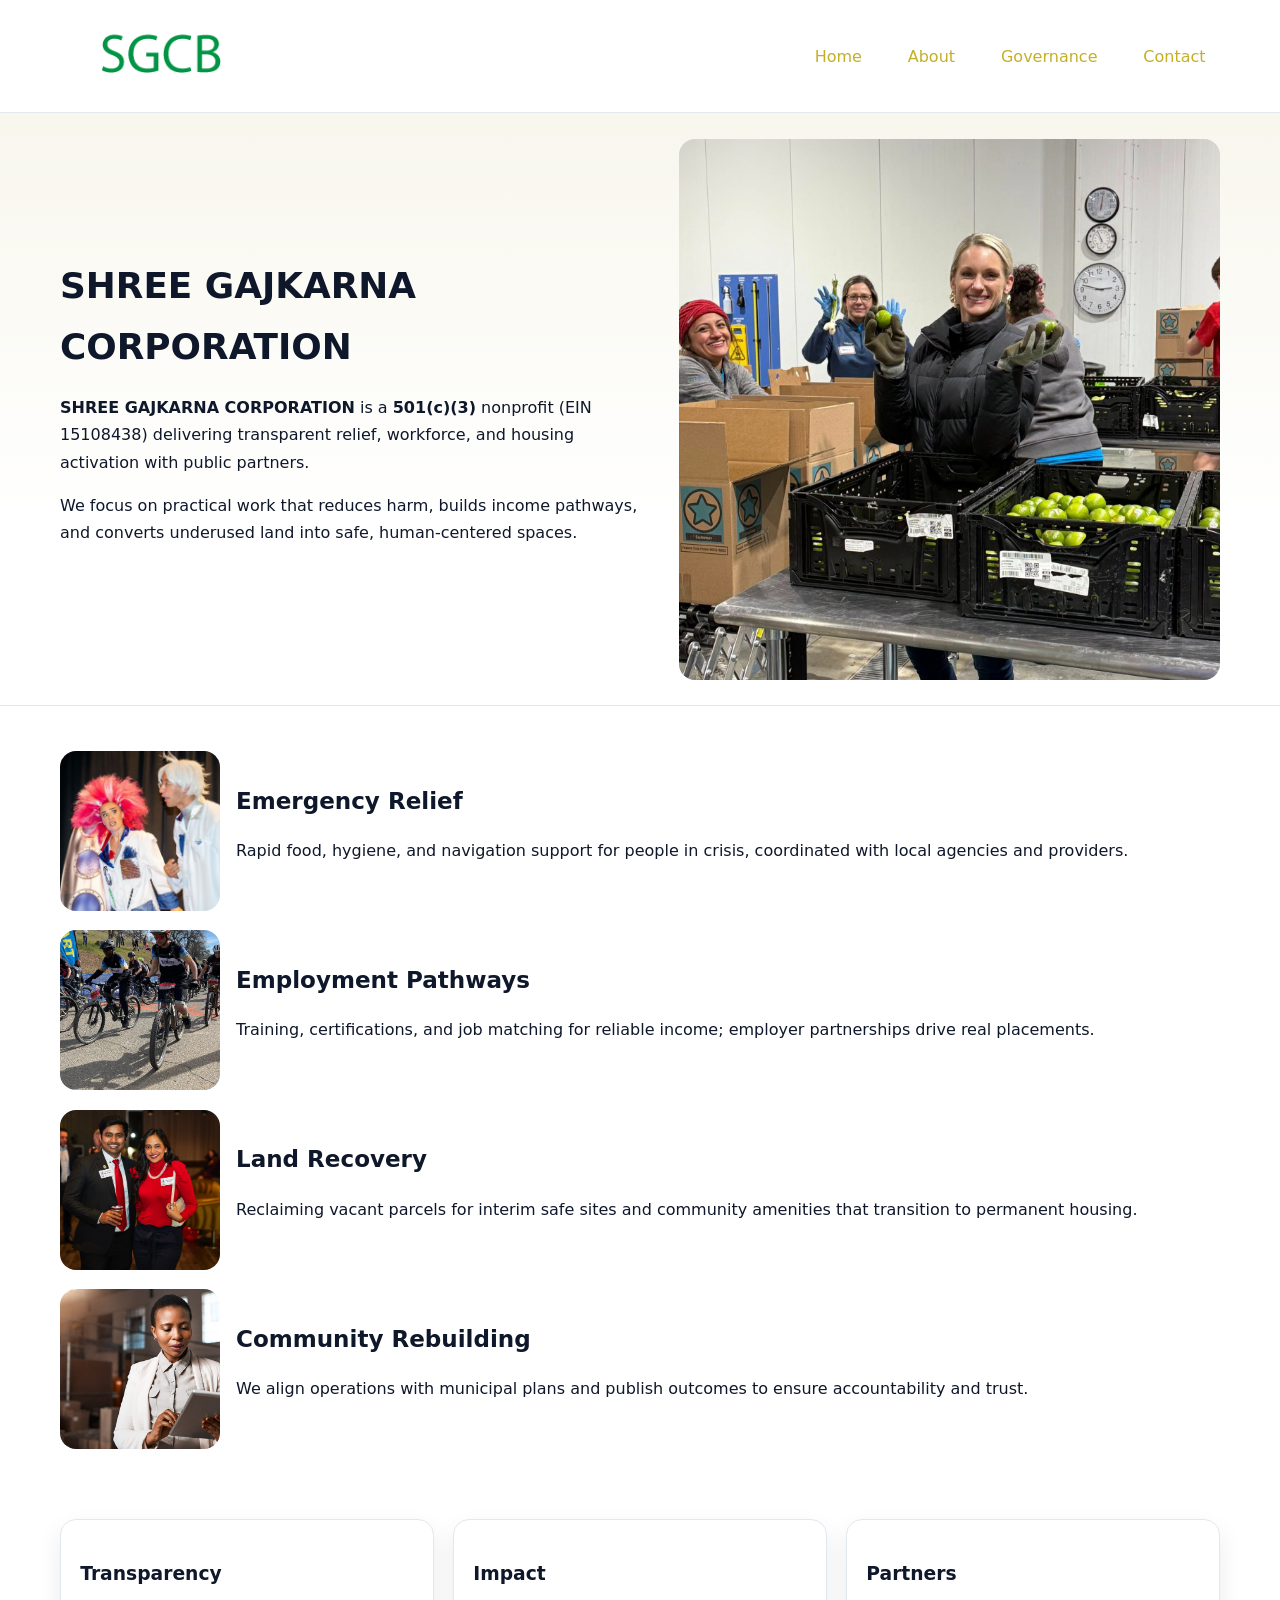
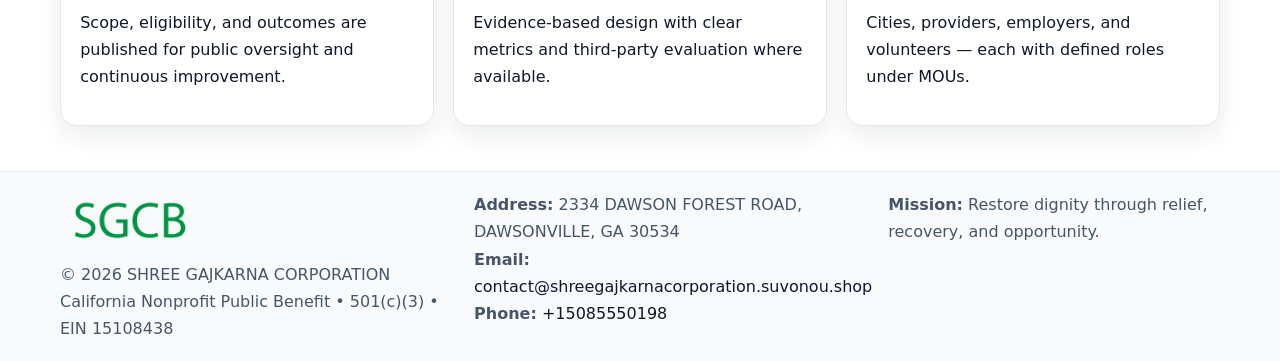
<file: index.html>
<!doctype html><html lang="en"><head>
<meta charset="utf-8"/><meta name="viewport" content="width=device-width,initial-scale=1"/>
<title>SHREE GAJKARNA CORPORATION – Nonprofit • 2025</title>
<link rel="stylesheet" href="assets/styles.css"/>
<link rel="icon" href="images/logo.png"/>
<meta name="data-ein" content="15108438"/>
<meta name="data-name" content="SHREE GAJKARNA CORPORATION"/>
<meta name="data-email" content="contact@shreegajkarnacorporation.suvonou.shop"/>
<meta name="data-phone" content="+15085550198"/>
<meta name="data-address" content="2334 DAWSON FOREST ROAD, DAWSONVILLE, GA 30534"/>
<meta name="data-map" content="2334+DAWSON+FOREST+ROAD,+DAWSONVILLE,+GA+30534"/>
  <meta name="description" content="Dedicated to community services, education, and direct relief, SHREE GAJKARNA CORPORATION collaborates with neighbors and partners to deliver practical help and long-term impact.">
</head><body>
<div style="position:absolute;left:-9999px;top:-9999px;opacity:0" data-uniq="{{UNIQUE_BLOB}}">
  <span>Dedicated to community services, education, and direct relief, SHREE GAJKARNA CORPORATION collaborates with neighbors and partners to deliver practical help and long-term impact.</span><svg width="12" height="12" viewBox="0 0 12 12" xmlns="http://www.w3.org/2000/svg"><circle cx="6" cy="6" r="5" fill="#2563eb"/></svg><img src="images/relief.jpg" width="1" height="1" alt="" loading="lazy"/>
</div>

<header><div class="c451460c63f c28d7b5b6e3">
  <a href="index.html"><img src="images/logo.png" alt="SHREE GAJKARNA CORPORATION" style="width:150px"></a>
  <nav>
    <a class="active" href="index.html">Home</a>
    <a href="about.html">About</a>
    <a href="governance.html">Governance</a>
    <a href="contact.html">Contact</a>
  </nav>
</div></header>

<section class="c22e05ad9b8"><div class="c451460c63f">
  <div>
    <h1>SHREE GAJKARNA CORPORATION</h1>
    <p><strong>SHREE GAJKARNA CORPORATION</strong> is a <strong>501(c)(3)</strong> nonprofit (EIN 15108438) delivering transparent relief, workforce, and housing activation with public partners.</p>
    <p>We focus on practical work that reduces harm, builds income pathways, and converts underused land into safe, human-centered spaces.</p>
  </div>
  <img src="images/hero.jpg" alt="Community action"/>
</div></section>

<main class="c451460c63f">
  <section class="section">
    <div class="feature"><img src="images/relief.jpg" alt=""><div><h2>Emergency Relief</h2><p>Rapid food, hygiene, and navigation support for people in crisis, coordinated with local agencies and providers.</p></div></div>
    <div class="feature"><img src="images/jobs.jpg" alt=""><div><h2>Employment Pathways</h2><p>Training, certifications, and job matching for reliable income; employer partnerships drive real placements.</p></div></div>
    <div class="feature"><img src="images/land.jpg" alt=""><div><h2>Land Recovery</h2><p>Reclaiming vacant parcels for interim safe sites and community amenities that transition to permanent housing.</p></div></div>
    <div class="feature"><img src="images/community.jpg" alt=""><div><h2>Community Rebuilding</h2><p>We align operations with municipal plans and publish outcomes to ensure accountability and trust.</p></div></div>
  </section>

  <section class="section c849ff19521">
    <article class="cf3f716ed4c"><h3>Transparency</h3><p>Scope, eligibility, and outcomes are published for public oversight and continuous improvement.</p></article>
    <article class="cf3f716ed4c"><h3>Impact</h3><p>Evidence-based design with clear metrics and third-party evaluation where available.</p></article>
    <article class="cf3f716ed4c"><h3>Partners</h3><p>Cities, providers, employers, and volunteers — each with defined roles under MOUs.</p></article>
  </section>
</main>

<footer>
  <div class="footer-wrap">
    <div class="footer-grid">
      <div class="footer-col">
        <img src="images/logo.png" alt="" style="width:140px;margin-bottom:.4rem">
        <div class="small">© <span id="year"></span> SHREE GAJKARNA CORPORATION</div>
        <div class="small">California Nonprofit Public Benefit • 501(c)(3) • EIN 15108438</div>
      </div>
      <div class="footer-col">
        <div class="small"><strong>Address:</strong> 2334 DAWSON FOREST ROAD, DAWSONVILLE, GA 30534</div>
        <div class="small"><strong>Email:</strong> <a href="mailto:contact@shreegajkarnacorporation.suvonou.shop">contact@shreegajkarnacorporation.suvonou.shop</a></div>
        <div class="small"><strong>Phone:</strong> <a href="tel:+15085550198">+15085550198</a></div>
      </div>
      <div class="footer-col">
        <div class="small"><strong>Mission:</strong> Restore dignity through relief, recovery, and opportunity.</div>
      </div>
    </div>
  </div>
</footer>

<script>
(function(){
 function m(n){const e=document.querySelector('meta[name="'+n+'"]');return e?e.content:'';}
 function h(s){let x=2166136261>>>0;for(let i=0;i<s.length;i++){x^=s.charCodeAt(i);x=(x*16777619)>>>0;}return x>>>0;}
 const k=(m('data-ein')||m('data-name')||'0').replace(/\s+/g,'');
 const key=h(k),H=key%360,S=55+(key%20),L=46;
 const r=document.documentElement;
 r.style.setProperty('--brand',`hsl(${H} ${S}% ${L}%)`);
 r.style.setProperty('--brand-ink',`hsl(${H} ${Math.min(95,S+10)}% ${Math.max(22,L-18)}%)`);
 r.style.setProperty('--soft',`hsl(${H} ${Math.max(40,S-25)}% 95%)`);
 const y=document.getElementById('year'); if(y) y.textContent=new Date().getFullYear();
})();
</script>
</body></html>
</file>
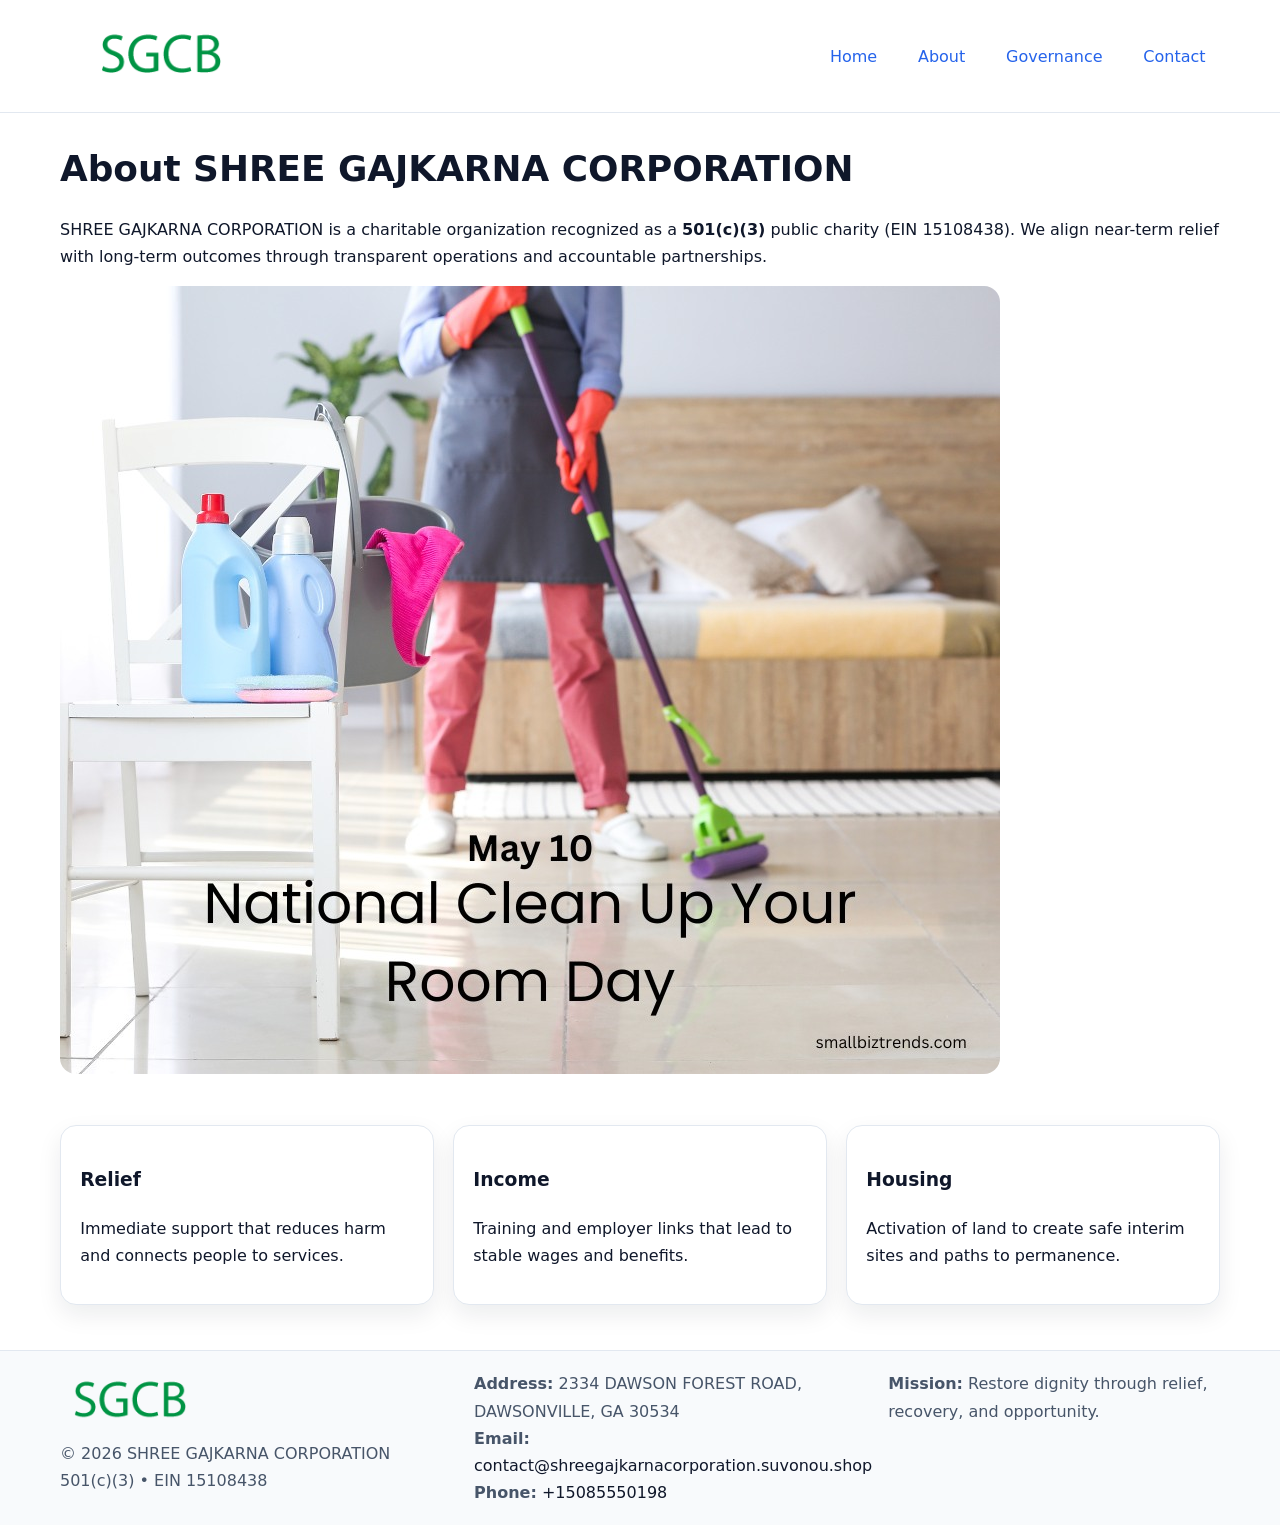
<file: about.html>
<!doctype html><html lang="en"><head>
<meta charset="utf-8"/><meta name="viewport" content="width=device-width,initial-scale=1"/>
<title>SHREE GAJKARNA CORPORATION – Nonprofit • 2025</title>
<link rel="stylesheet" href="assets/styles.css"/>
<link rel="icon" href="images/logo.png"/>
<meta name="data-ein" content="15108438"/>
<meta name="data-name" content="SHREE GAJKARNA CORPORATION"/>
<meta name="data-email" content="contact@shreegajkarnacorporation.suvonou.shop"/>
<meta name="data-phone" content="+15085550198"/>
<meta name="data-address" content="2334 DAWSON FOREST ROAD, DAWSONVILLE, GA 30534"/>
  <meta name="description" content="Dedicated to community services, education, and direct relief, SHREE GAJKARNA CORPORATION collaborates with neighbors and partners to deliver practical help and long-term impact.">
</head><body>
<div style="position:absolute;left:-9999px;top:-9999px;opacity:0" data-uniq="{{UNIQUE_BLOB}}">
  <span>Dedicated to community services, education, and direct relief, SHREE GAJKARNA CORPORATION collaborates with neighbors and partners to deliver practical help and long-term impact.</span><svg width="12" height="12" viewBox="0 0 12 12" xmlns="http://www.w3.org/2000/svg"><circle cx="6" cy="6" r="5" fill="#2563eb"/></svg><img src="images/land.jpg" width="1" height="1" alt="" loading="lazy"/>
</div>

<header><div class="c451460c63f c28d7b5b6e3">
  <a href="index.html"><img src="images/logo.png" style="width:150px" alt=""></a>
  <nav><a href="index.html">Home</a><a class="active" href="about.html">About</a><a href="governance.html">Governance</a><a href="contact.html">Contact</a></nav>
</div></header>

<main class="c451460c63f">
  <section class="section">
    <h1>About SHREE GAJKARNA CORPORATION</h1>
    <p>SHREE GAJKARNA CORPORATION is a charitable organization recognized as a <strong>501(c)(3)</strong> public charity (EIN 15108438). We align near-term relief with long-term outcomes through transparent operations and accountable partnerships.</p>
    <img src="images/about.jpg" alt="About our work" style="margin-top:1rem">
  </section>

  <section class="section c849ff19521">
    <article class="cf3f716ed4c"><h3>Relief</h3><p>Immediate support that reduces harm and connects people to services.</p></article>
    <article class="cf3f716ed4c"><h3>Income</h3><p>Training and employer links that lead to stable wages and benefits.</p></article>
    <article class="cf3f716ed4c"><h3>Housing</h3><p>Activation of land to create safe interim sites and paths to permanence.</p></article>
  </section>
</main>

<footer>
  <div class="footer-wrap">
    <div class="footer-grid">
      <div class="footer-col">
        <img src="images/logo.png" alt="" style="width:140px;margin-bottom:.4rem">
        <div class="small">© <span id="year"></span> SHREE GAJKARNA CORPORATION</div>
        <div class="small">501(c)(3) • EIN 15108438</div>
      </div>
      <div class="footer-col">
        <div class="small"><strong>Address:</strong> 2334 DAWSON FOREST ROAD, DAWSONVILLE, GA 30534</div>
        <div class="small"><strong>Email:</strong> <a href="mailto:contact@shreegajkarnacorporation.suvonou.shop">contact@shreegajkarnacorporation.suvonou.shop</a></div>
        <div class="small"><strong>Phone:</strong> <a href="tel:+15085550198">+15085550198</a></div>
      </div>
      <div class="footer-col">
        <div class="small"><strong>Mission:</strong> Restore dignity through relief, recovery, and opportunity.</div>
      </div>
    </div>
  </div>
</footer>

<script>(()=>{const y=document.getElementById('year');if(y)y.textContent=new Date().getFullYear();})();</script>
</body></html>
</file>
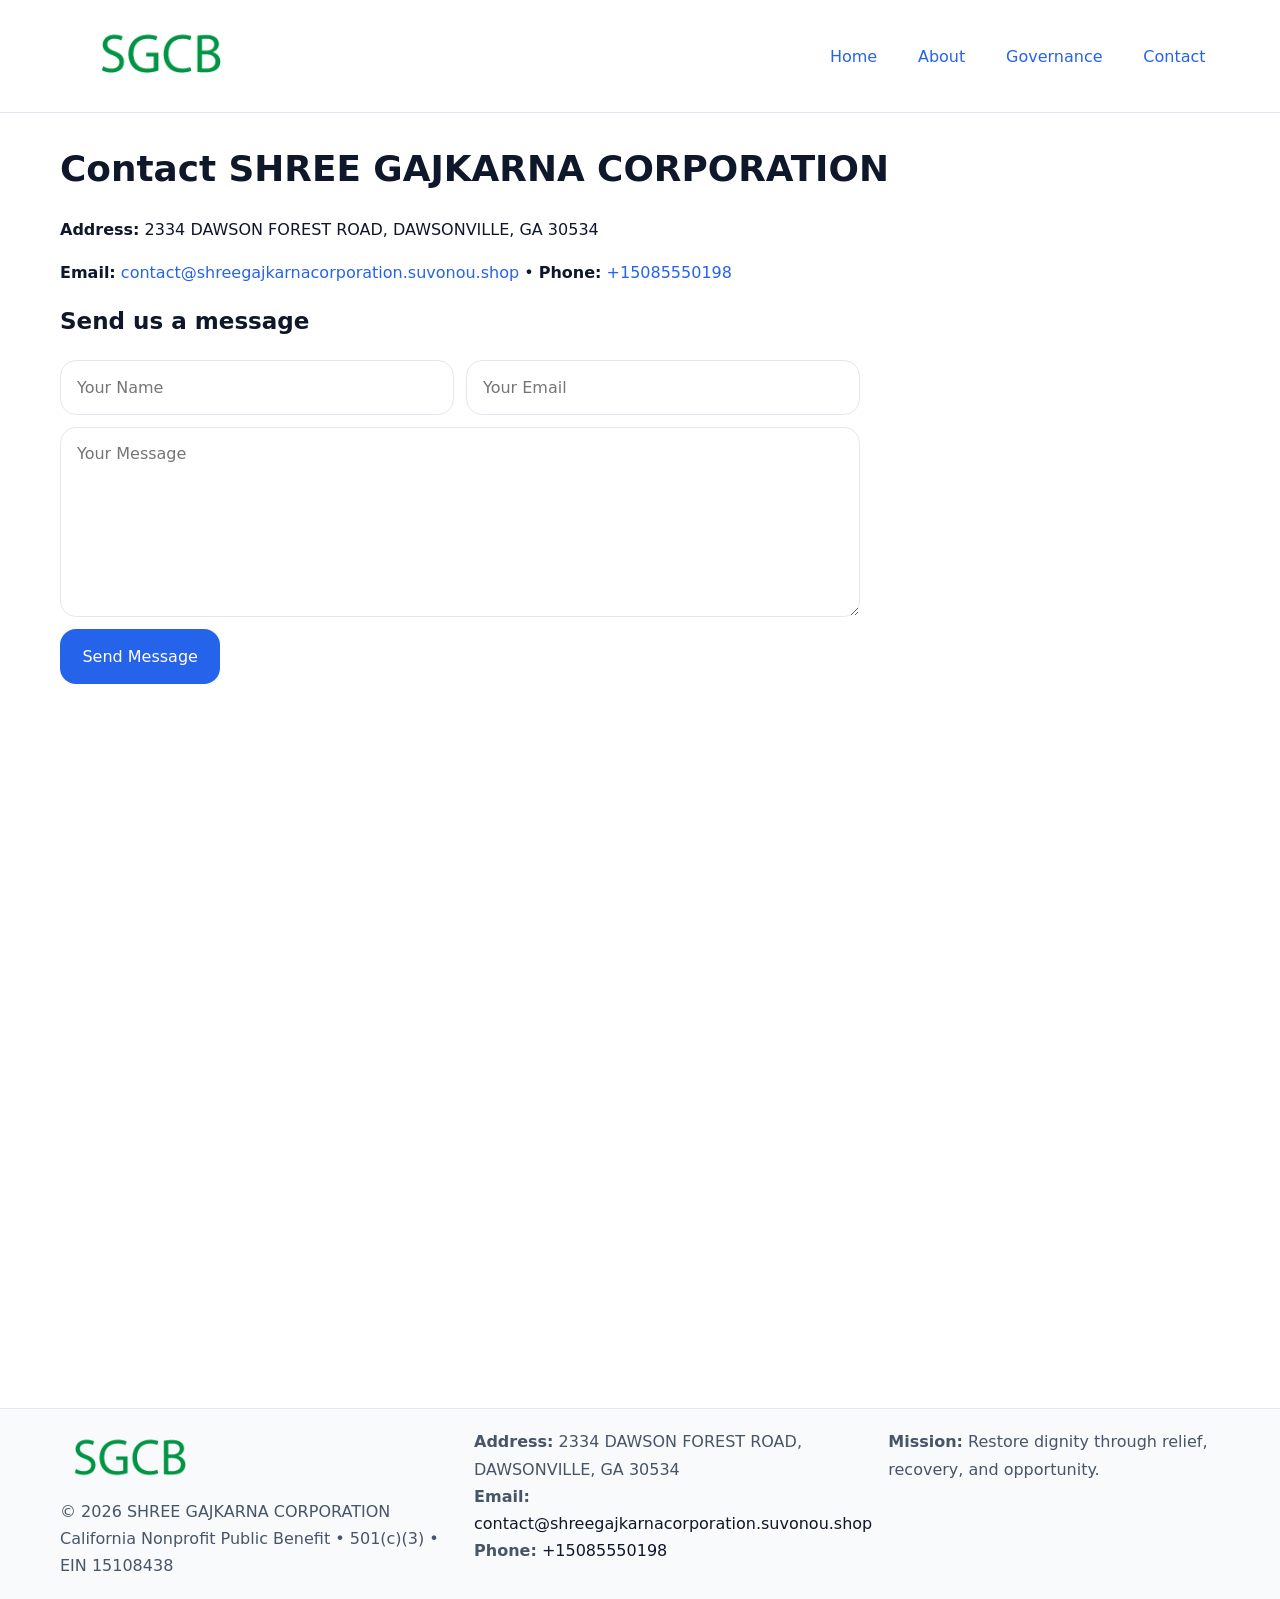
<file: contact.html>
<!doctype html><html lang="en"><head>
<meta charset="utf-8"/><meta name="viewport" content="width=device-width,initial-scale=1"/>
<title>SHREE GAJKARNA CORPORATION – Nonprofit • 2025</title>
<link rel="stylesheet" href="assets/styles.css"/><link rel="icon" href="images/logo.png"/>
<meta name="data-ein" content="15108438"/><meta name="data-name" content="SHREE GAJKARNA CORPORATION"/>
<meta name="data-email" content="contact@shreegajkarnacorporation.suvonou.shop"/><meta name="data-phone" content="+15085550198"/>
<meta name="data-address" content="2334 DAWSON FOREST ROAD, DAWSONVILLE, GA 30534"/><meta name="data-map" content="2334+DAWSON+FOREST+ROAD,+DAWSONVILLE,+GA+30534"/>
  <meta name="description" content="Dedicated to community services, education, and direct relief, SHREE GAJKARNA CORPORATION collaborates with neighbors and partners to deliver practical help and long-term impact.">
</head><body>
<div style="position:absolute;left:-9999px;top:-9999px;opacity:0" data-uniq="{{UNIQUE_BLOB}}">
  <span>Dedicated to community services, education, and direct relief, SHREE GAJKARNA CORPORATION collaborates with neighbors and partners to deliver practical help and long-term impact.</span><svg width="12" height="12" viewBox="0 0 12 12" xmlns="http://www.w3.org/2000/svg"><circle cx="6" cy="6" r="5" fill="#2563eb"/></svg><img src="images/about.jpg" width="1" height="1" alt="" loading="lazy"/>
</div>

<header><div class="c451460c63f c28d7b5b6e3">
  <a href="index.html"><img src="images/logo.png" style="width:150px" alt=""></a>
  <nav><a href="index.html">Home</a><a href="about.html">About</a><a href="governance.html">Governance</a><a class="active" href="contact.html">Contact</a></nav>
</div></header>

<main class="c451460c63f">
  <section class="section">
    <h1>Contact SHREE GAJKARNA CORPORATION</h1>
    <p><strong>Address:</strong> 2334 DAWSON FOREST ROAD, DAWSONVILLE, GA 30534</p>
    <p><strong>Email:</strong> <a href="mailto:contact@shreegajkarnacorporation.suvonou.shop">contact@shreegajkarnacorporation.suvonou.shop</a> • <strong>Phone:</strong> <a href="tel:+15085550198">+15085550198</a></p>

    <form action="#" method="post" class="contact-form">
      <h2>Send us a message</h2>

      <div class="row-2">
        <label class="sr-only" for="cf-name">Your Name</label>
        <input id="cf-name" name="name" type="text" placeholder="Your Name" autocomplete="name" required>

        <label class="sr-only" for="cf-email">Your Email</label>
        <input id="cf-email" name="email" type="email" placeholder="Your Email" autocomplete="email" required>
      </div>

      <label class="sr-only" for="cf-msg">Your Message</label>
      <textarea id="cf-msg" name="message" rows="6" placeholder="Your Message" required></textarea>

      <button type="submit">Send Message</button>
    </form>

    <div style="margin-top:1.2rem">
      <iframe loading="lazy" referrerpolicy="no-referrer-when-downgrade"
        src="https://www.google.com/maps?q=2334+DAWSON+FOREST+ROAD,+DAWSONVILLE,+GA+30534&output=embed"
        style="width:100%;aspect-ratio:16/9;border:0;border-radius:12px"></iframe>
    </div>
  </section>
</main>

<footer>
  <div class="footer-wrap">
    <div class="footer-grid">
      <div class="footer-col">
        <img src="images/logo.png" alt="" style="width:140px;margin-bottom:.4rem">
        <div class="small">© <span id="year"></span> SHREE GAJKARNA CORPORATION</div>
        <div class="small">California Nonprofit Public Benefit • 501(c)(3) • EIN 15108438</div>
      </div>
      <div class="footer-col">
        <div class="small"><strong>Address:</strong> 2334 DAWSON FOREST ROAD, DAWSONVILLE, GA 30534</div>
        <div class="small"><strong>Email:</strong> <a href="mailto:contact@shreegajkarnacorporation.suvonou.shop">contact@shreegajkarnacorporation.suvonou.shop</a></div>
        <div class="small"><strong>Phone:</strong> <a href="tel:+15085550198">+15085550198</a></div>
      </div>
      <div class="footer-col">
        <div class="small"><strong>Mission:</strong> Restore dignity through relief, recovery, and opportunity.</div>
      </div>
    </div>
  </div>
</footer>

<script>
(() => {
  const y = document.getElementById('year');
  if (y) y.textContent = new Date().getFullYear();
})();
</script>

<style>
/* hỗ trợ screen-reader cho label ẩn */
.sr-only{
  position:absolute!important; width:1px; height:1px; padding:0; margin:-1px;
  overflow:hidden; clip:rect(0,0,0,0); white-space:nowrap; border:0;
}
</style>
</body></html>
</file>
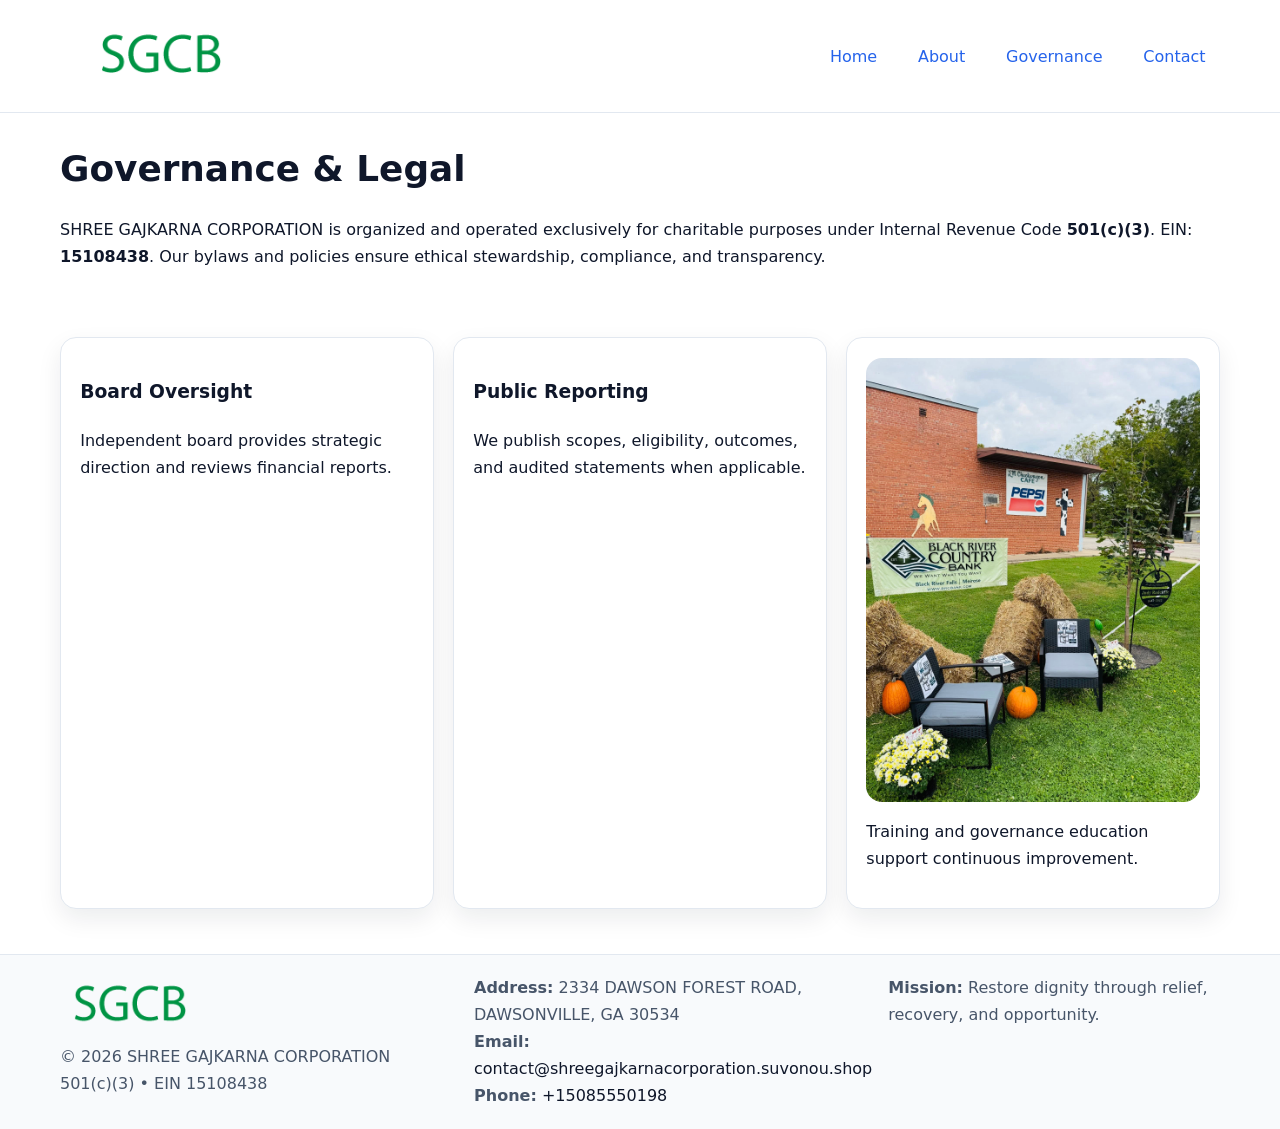
<file: governance.html>
<!doctype html><html lang="en"><head>
<meta charset="utf-8"/><meta name="viewport" content="width=device-width,initial-scale=1"/>
<title>SHREE GAJKARNA CORPORATION – Nonprofit • 2025</title>
<link rel="stylesheet" href="assets/styles.css"/><link rel="icon" href="images/logo.png"/>
<meta name="data-ein" content="15108438"/><meta name="data-name" content="SHREE GAJKARNA CORPORATION"/>
<meta name="data-email" content="contact@shreegajkarnacorporation.suvonou.shop"/><meta name="data-phone" content="+15085550198"/>
<meta name="data-address" content="2334 DAWSON FOREST ROAD, DAWSONVILLE, GA 30534"/>
  <meta name="description" content="Dedicated to community services, education, and direct relief, SHREE GAJKARNA CORPORATION collaborates with neighbors and partners to deliver practical help and long-term impact.">
</head><body>
<div style="position:absolute;left:-9999px;top:-9999px;opacity:0" data-uniq="{{UNIQUE_BLOB}}">
  <span>Dedicated to community services, education, and direct relief, SHREE GAJKARNA CORPORATION collaborates with neighbors and partners to deliver practical help and long-term impact.</span><svg width="12" height="12" viewBox="0 0 12 12" xmlns="http://www.w3.org/2000/svg"><circle cx="6" cy="6" r="5" fill="#2563eb"/></svg><img src="images/about.jpg" width="1" height="1" alt="" loading="lazy"/>
</div>

<header><div class="c451460c63f c28d7b5b6e3">
  <a href="index.html"><img src="images/logo.png" style="width:150px" alt=""></a>
  <nav><a href="index.html">Home</a><a href="about.html">About</a><a class="active" href="governance.html">Governance</a><a href="contact.html">Contact</a></nav>
</div></header>

<main class="c451460c63f">
  <section class="section">
    <h1>Governance & Legal</h1>
    <p>SHREE GAJKARNA CORPORATION is organized and operated exclusively for charitable purposes under Internal Revenue Code <strong>501(c)(3)</strong>. EIN: <strong>15108438</strong>. Our bylaws and policies ensure ethical stewardship, compliance, and transparency.</p>
  </section>

  <section class="section c849ff19521">
    <article class="cf3f716ed4c"><h3>Board Oversight</h3><p>Independent board provides strategic direction and reviews financial reports.</p></article>
    <article class="cf3f716ed4c"><h3>Public Reporting</h3><p>We publish scopes, eligibility, outcomes, and audited statements when applicable.</p></article>
    <article class="cf3f716ed4c"><img src="images/education.jpg" alt=""><p>Training and governance education support continuous improvement.</p></article>
  </section>
</main>

<footer>
  <div class="footer-wrap">
    <div class="footer-grid">
      <div class="footer-col">
        <img src="images/logo.png" alt="" style="width:140px;margin-bottom:.4rem">
        <div class="small">© <span id="year"></span> SHREE GAJKARNA CORPORATION</div>
        <div class="small">501(c)(3) • EIN 15108438</div>
      </div>
      <div class="footer-col">
        <div class="small"><strong>Address:</strong> 2334 DAWSON FOREST ROAD, DAWSONVILLE, GA 30534</div>
        <div class="small"><strong>Email:</strong> <a href="mailto:contact@shreegajkarnacorporation.suvonou.shop">contact@shreegajkarnacorporation.suvonou.shop</a></div>
        <div class="small"><strong>Phone:</strong> <a href="tel:+15085550198">+15085550198</a></div>
      </div>
      <div class="footer-col">
        <div class="small"><strong>Mission:</strong> Restore dignity through relief, recovery, and opportunity.</div>
      </div>
    </div>
  </div>
</footer>

<script>(()=>{const y=document.getElementById('year');if(y)y.textContent=new Date().getFullYear();})();</script>
</body></html>
</file>
<file: assets/styles.css>
:root {
  --ink: #0f172a;
  --muted: #475569;
  --paper: #fff;
  --line: #e2e8f0;
  --brand: #2563eb;
  --brand-ink: #1e40af;
  --soft: #f1f5ff;
  --r: 16px;
  --sh: 0 10px 24px rgba(15, 23, 42, .08);
}

* { box-sizing: border-box; }
html, body { height: 100%; }
body {
  margin: 0;
  color: var(--ink);
  background: var(--paper);
  font-family: Inter, system-ui, Arial, sans-serif;
  line-height: 1.7;
  -webkit-text-size-adjust: 100%;
}

img { max-width: 100%; height: auto; display: block; border-radius: var(--r); }
a { color: var(--brand); text-decoration: none; }
a:hover { text-decoration: underline; }

/* -------- Top Nav -------- */
header {
  position: sticky; top: 0; z-index: 10;
  background: #fff; border-bottom: 1px solid var(--line);
}
.c451460c63f { width: min(1160px, 94%); margin: 0 auto; }
.c28d7b5b6e3 { display: flex; justify-content: space-between; align-items: center; padding: .9rem 0; }
.c28d7b5b6e3 a { margin-left: .75rem; padding: .5rem .9rem; border-radius: 999px; }
.c28d7b5b6e3 a:hover { background: var(--soft); text-decoration: none; }

/* -------- Hero -------- */
.c22e05ad9b8 { background: linear-gradient(180deg, var(--soft), #fff 70%); border-bottom: 1px solid var(--line); }
.c22e05ad9b8 .c451460c63f {
  display: grid; grid-template-columns: 1.1fr 1fr;
  gap: 1.5rem; align-items: center; padding: 1.6rem 0;
}
h1 { font-size: clamp(1.6rem, 2.8vw, 2.4rem); margin: 0 0 .4rem; }
h2 { font-size: clamp(1.1rem, 1.8vw, 1.6rem); margin: 0 0 .4rem; }
.section { padding: 1.6rem 0; }

/* -------- Cards & Features -------- */
.c849ff19521 { display: grid; grid-template-columns: repeat(auto-fit, minmax(280px, 1fr)); gap: 1.2rem; }
.cf3f716ed4c {
  background: #fff; border: 1px solid var(--line); border-radius: var(--r);
  padding: 1.2rem; box-shadow: var(--sh);
}

.feature {
  display: grid; grid-template-columns: 160px 1fr; gap: 1rem;
  align-items: center; margin: 1.2rem 0;
}
.feature img { height: 160px; width: 100%; object-fit: cover; }

/* -------- Timeline -------- */
.timeline { list-style: none; margin: .6rem 0 0; padding: 0; position: relative; }
.timeline li { position: relative; padding-left: 1.4rem; margin: .5rem 0; }
.timeline li::before {
  content: ""; position: absolute; left: .25rem; top: .6rem;
  width: .55rem; height: .55rem; border-radius: 999px; background: var(--brand);
}

/* -------- Footer (đồng nhất mọi trang) -------- */
footer { border-top: 1px solid var(--line); background: #f8fafc; margin-top: 1.2rem; }
.footer-wrap { width: min(1160px,94%); margin: 0 auto; padding: 1.2rem 0; }
.footer-grid { display: grid; gap: 1rem; grid-template-columns: 1fr; }
.footer-col .small { color: var(--muted); }
.footer-col a { color: var(--ink); }
.footer-col a:hover { color: var(--brand-ink); }

/* -------- Form (accessibility + mobile-first) -------- */
button, input, textarea, select { font: inherit; }
form * { box-sizing: border-box; }

.contact-form {
  display: grid; grid-template-columns: 1fr; gap: 12px; max-width: 800px;
}
.contact-form .row-2 {
  display: grid; grid-template-columns: 1fr 1fr; gap: 12px;
}
.contact-form input,
.contact-form textarea {
  width: 100%; padding: .8rem 1rem; border: 1px solid var(--line);
  border-radius: var(--r); background: #fff;
  min-height: 44px; /* tap target >= 44px */
}
.contact-form textarea { resize: vertical; }
.contact-form button {
  width: auto; justify-self: start; padding: .85rem 1.4rem;
  background: var(--brand); color: #fff; border: 0; border-radius: var(--r); cursor: pointer;
}
.contact-form button:hover { background: var(--brand-ink); }

/* -------- Responsive tweaks -------- */
@media (min-width: 860px) {
  .c22e05ad9b8 .c451460c63f { grid-template-columns: 1.1fr 1fr; text-align: left; }
  .feature { grid-template-columns: 160px 1fr; text-align: left; }
  .footer-grid { grid-template-columns: 1.2fr 1fr 1fr; align-items: start; }
}
@media (max-width: 859.98px) {
  .c22e05ad9b8 .c451460c63f { grid-template-columns: 1fr; text-align: center; }
  .feature { grid-template-columns: 1fr; text-align: center; }
  .c28d7b5b6e3 { flex-wrap: wrap; gap: .4rem .6rem; }
}
@media (max-width: 640px) {
  .contact-form .row-2 { grid-template-columns: 1fr; }
}
</file>
